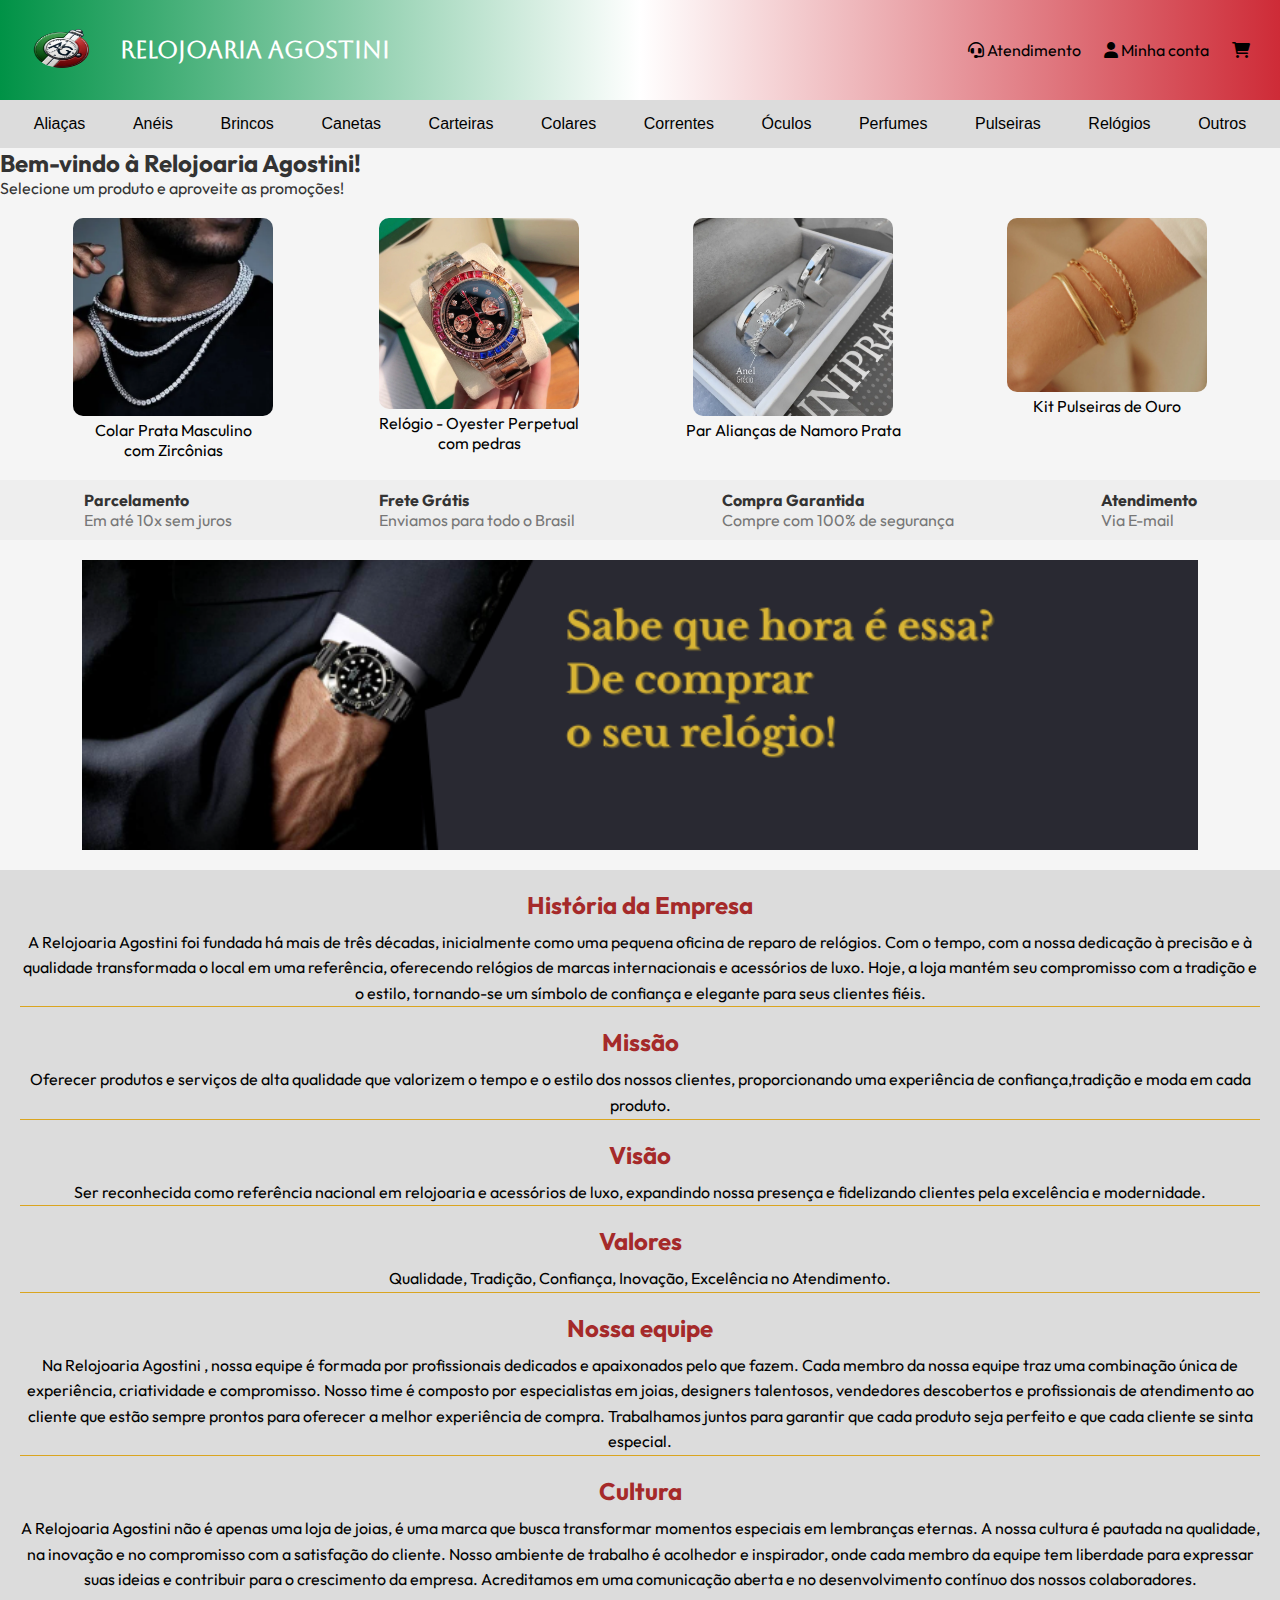
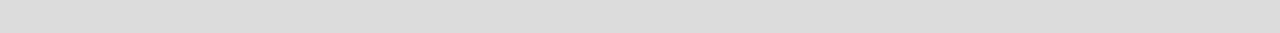
<file: index.html>
<!DOCTYPE html>
<html lang="pt-BR">
<head>
    <meta charset="UTF-8">
    <meta name="viewport" content="width=device-width, initial-scale=1.0">
    <title>Relojoaria Agostini</title>
    <link rel="stylesheet" href="css.css">
    
    <!-- Adicionando o link do Google Fonts -->
    <link href="https://fonts.googleapis.com/css2?family=Aboreto&display=swap" rel="stylesheet">
    <link href="https://fonts.googleapis.com/css2?family=Outfit:wght@100..900&display=swap" rel="stylesheet">

    <!-- Adicionando o link do Font Awesome -->
    <link rel="stylesheet" href="https://cdnjs.cloudflare.com/ajax/libs/font-awesome/6.0.0-beta3/css/all.min.css">
</head>
<body>

<header>
    <div class="logo">
        <img src="img/logo.png" alt="Logo Relojoaria Agostini" class="logo-img">
        <h1>Relojoaria Agostini</h1>
    </div>
    
    
    <div class="user-options">
        <a href="atendimento.html" class="atendimento-link">
            <span><i class="fa-solid fa-headset" style="color: black;"></i> Atendimento</span>
        </a>
        <a href="conta.html" id="minha-conta" class="atendimento-link">
            <span><i class="fa-solid fa-user" style="color: black;"></i> Minha conta</span>
        </a>
        <span><i class="fa-solid fa-cart-shopping" style="color: black;"></i></span>
    </div>
</header>
    

<!-- Navigation -->
<nav>
    <ul>
        <li><a href="aliança.html">Aliaças</a></li>
        <li><a href="anél.html">Anéis</a></li>
        <li><a href="brinco.html">Brincos</a></li>
        <li><a href="caneta.html">Canetas</a></li>
        <li><a href="carteira.html">Carteiras</a></li>
        <li><a href="colar.html">Colares</a></li>
        <li><a href="corrente.html">Correntes</a></li>
        <li><a href="óculos.html">Óculos</a></li>
        <li><a href="perfume.html">Perfumes</a></li>
        <li><a href="pulseira.html">Pulseiras</a></li>
        <li><a href="relógio.html">Relógios</a></li>   
        <li><a href="outros.html">Outros</a></li>
    </ul>
</nav>

<!-- Exibição de boas-vindas -->
<section id="boas-vindas">
    <h2>Bem-vindo à Relojoaria Agostini!</h2>
    <p id="boas-vindas-texto">Selecione um produto e aproveite as promoções!</p>
</section>

<!-- Product Section -->
<section class="products">
    <div class="product-item">
        <img src="img/Colar.PNG" alt="Colar da moda">
        <p>Colar Prata Masculino <br> com Zircônias</p>
    </div>
    <div class="product-item">
        <img src="img/Relógio.PNG" alt="Relógio Rolex">
        <p>Relógio - Oyester Perpetual <br> com pedras</p>
    </div>
    <div class="product-item">
        <img src="img/aliança1.PNG" alt="Aliança de Prata">
        <p>Par Alianças de Namoro Prata</p>
    </div>
    <div class="product-item">
        <img src="img/Pulseira.PNG" alt="Pulseira de ouro">
        <p>Kit Pulseiras de Ouro</p>
    </div>
</section>

<!-- Footer -->
<footer>
    <div class="footer-item">
        <p>Parcelamento</p>
        <span>Em até 10x sem juros</span>
    </div>
    <div class="footer-item">
        <p>Frete Grátis</p>
        <span>Enviamos para todo o Brasil</span>
    </div>
    <div class="footer-item">
        <p>Compra Garantida</p>
        <span>Compre com 100% de segurança</span>
    </div>
    <div class="footer-item">
        <p>Atendimento</p>
        <span>Via E-mail</span>
    </div>
</footer>

<!-- Imagem abaixo dos contatos (footer) -->
<section class="additional-image">
    <img src="img/Relógio2.png" alt="Essa é a hora" class="image-below-footer">
</section>

<section class="company-info">
    <div class="info-section">
        <h2>História da Empresa</h2>
        <p>A Relojoaria Agostini foi fundada há mais de três décadas, inicialmente como uma pequena oficina de reparo de relógios. Com o tempo, com a nossa dedicação à precisão e à qualidade transformada o local em uma referência, oferecendo relógios de marcas internacionais e acessórios de luxo. Hoje, a loja mantém seu compromisso com a tradição e o estilo, tornando-se um símbolo de confiança e elegante para seus clientes fiéis.</p>
    </div>
    <div class="info-section">
        <h2>Missão</h2>
        <p>Oferecer produtos e serviços de alta qualidade que valorizem o tempo e o estilo dos nossos clientes, proporcionando uma experiência de confiança,tradição e moda em cada produto.</p>
    </div>
    <div class="info-section">
        <h2>Visão</h2>
        <p>Ser reconhecida como referência nacional em relojoaria e acessórios de luxo, expandindo nossa presença e fidelizando clientes pela excelência e modernidade.</p>
    </div>
    <div class="info-section">
        <h2>Valores</h2>
        <p>Qualidade, Tradição, Confiança, Inovação, Excelência no Atendimento.</p>
    </div>
    
    <div class="info-section">
        <h2>Nossa equipe</h2>
        <p>Na Relojoaria Agostini , nossa equipe é formada por profissionais dedicados e apaixonados pelo que fazem. Cada membro da nossa equipe traz uma combinação única de experiência, criatividade e compromisso. Nosso time é composto por especialistas em joias, designers talentosos, vendedores descobertos e profissionais de atendimento ao cliente que estão sempre prontos para oferecer a melhor experiência de compra. Trabalhamos juntos para garantir que cada produto seja perfeito e que cada cliente se sinta especial.</p>
    </div>
    
    <div class="info-section">
        <h2>Cultura</h2>
        <p>A Relojoaria Agostini não é apenas uma loja de joias, é uma marca que busca transformar momentos especiais em lembranças eternas. A nossa cultura é pautada na qualidade, na inovação e no compromisso com a satisfação do cliente. Nosso ambiente de trabalho é acolhedor e inspirador, onde cada membro da equipe tem liberdade para expressar suas ideias e contribuir para o crescimento da empresa. Acreditamos em uma comunicação aberta e no desenvolvimento contínuo dos nossos colaboradores.</p>
    </div>
</section>

<script src="js.js"></script>

</body>
</html>
</file>
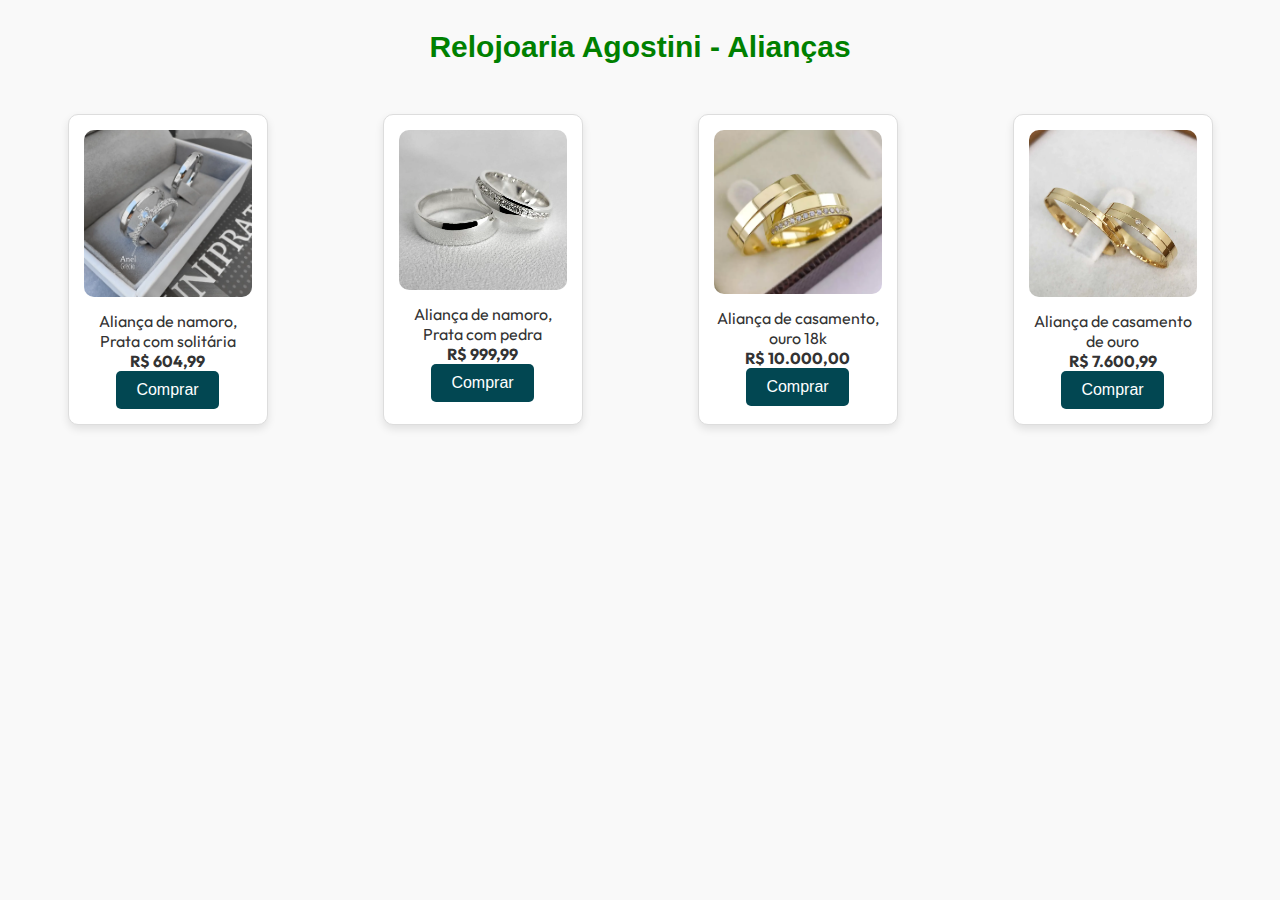
<file: aliança.html>
<!DOCTYPE html>
<html lang="pt-BR">
<head>
    <meta charset="UTF-8">
    <meta name="viewport" content="width=device-width, initial-scale=1.0">
    <title>Alianças | Relojoaria Agostini</title>
    <link rel="stylesheet" href="categoria.css">
    <link href="https://fonts.googleapis.com/css2?family=Outfit:wght@100..900&display=swap" rel="stylesheet">
</head>
<body>

<header>
    <h1>Relojoaria Agostini - Alianças</h1>
</header>

<section class="products">
    <div class="product-item">
        <img src="img/aliança1.PNG" alt="Anel 1">
        <p>Aliança de namoro, Prata com solitária</p>
    <p class="product-price">R$ 604,99</p> <!-- Preço do produto -->
    <button class="buy-button">Comprar</button> <!-- Botão de compra -->
</div>
    
    <div class="product-item">
        <img src="img/aliança2.PNG" alt="Anel 2">
        <p>Aliança de namoro, Prata com pedra</p>
    <p class="product-price">R$ 999,99</p> <!-- Preço do produto -->
    <button class="buy-button">Comprar</button> <!-- Botão de compra -->
</div>
    
    <div class="product-item">
        <img src="img/aliança3.PNG" alt="Anel 3">
        <p>Aliança de casamento, ouro 18k</p>
        <p class="product-price">R$ 10.000,00</p> <!-- Preço do produto -->
    <button class="buy-button">Comprar</button> <!-- Botão de compra -->
</div>
    
    
    <div class="product-item">
        <img src="img/aliança4.PNG" alt="Anel 4">
        <p>Aliança de casamento de ouro</p>
        <p class="product-price">R$ 7.600,99</p> <!-- Preço do produto -->
    <button class="buy-button">Comprar</button> <!-- Botão de compra -->
</div>
    
</section>

</body>
</html>
</file>
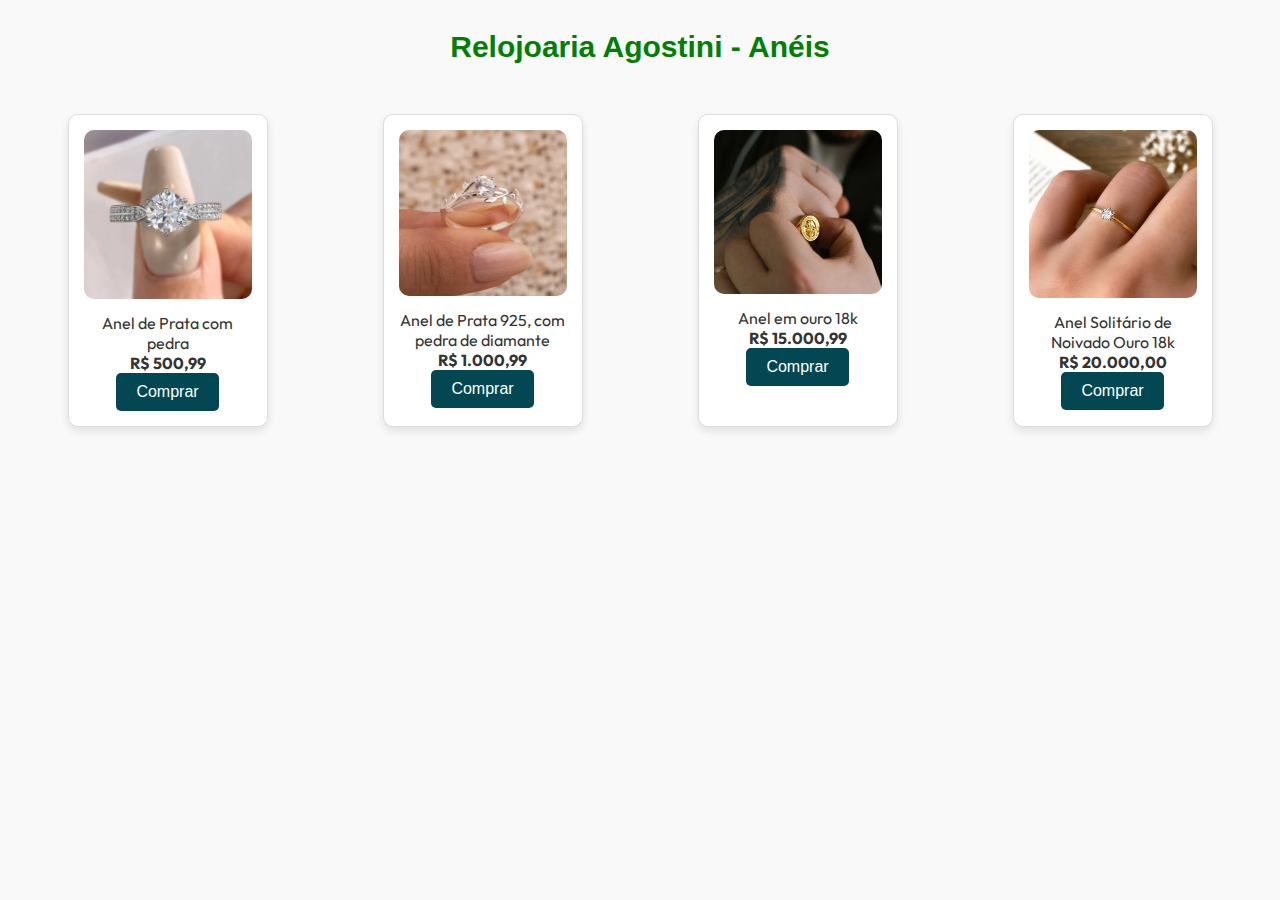
<file: anél.html>
<!DOCTYPE html>
<html lang="pt-BR">
<head>
    <meta charset="UTF-8">
    <meta name="viewport" content="width=device-width, initial-scale=1.0">
    <title>Anéis | Relojoaria Agostini</title>
    <link rel="stylesheet" href="categoria.css">
    <link href="https://fonts.googleapis.com/css2?family=Outfit:wght@100..900&display=swap" rel="stylesheet">
</head>
<body>

<header>
    <h1>Relojoaria Agostini - Anéis</h1>
</header>

<section class="products">
    <div class="product-item">
        <img src="img/anel1.PNG" alt="Anel 1">
        <p>Anel de Prata com pedra</p>
    <p class="product-price">R$ 500,99</p> <!-- Preço do produto -->
    <button class="buy-button">Comprar</button> <!-- Botão de compra -->
</div>
    
    <div class="product-item">
        <img src="img/anel2.PNG" alt="Anel 2">
        <p>Anel de Prata 925, com pedra de diamante</p>
    <p class="product-price">R$ 1.000,99</p> <!-- Preço do produto -->
    <button class="buy-button">Comprar</button> <!-- Botão de compra -->
</div>
    
    <div class="product-item">
        <img src="img/anel3.PNG" alt="Anel 3">
        <p>Anel em ouro 18k</p>
        <p class="product-price">R$ 15.000,99</p> <!-- Preço do produto -->
    <button class="buy-button">Comprar</button> <!-- Botão de compra -->
</div>
    
    
    <div class="product-item">
        <img src="img/anel4.PNG" alt="Anel 4">
        <p>Anel Solitário de Noivado Ouro 18k</p>
        <p class="product-price">R$ 20.000,00</p> <!-- Preço do produto -->
        <button class="buy-button">Comprar</button> <!-- Link para a página de pagamento -->
</div>
    
</section>

</body>
</html>
</file>
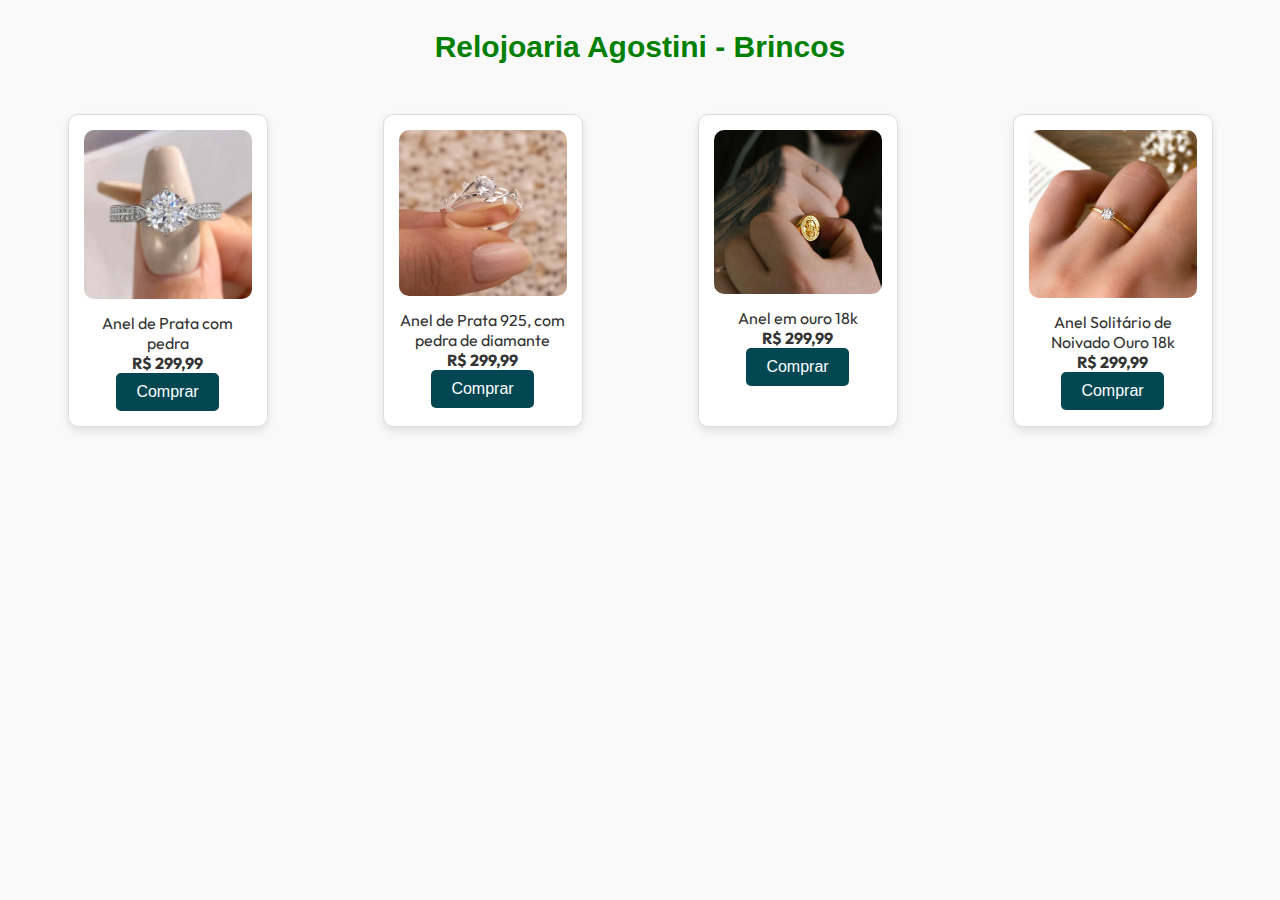
<file: brinco.html>
<!DOCTYPE html>
<html lang="pt-BR">
<head>
    <meta charset="UTF-8">
    <meta name="viewport" content="width=device-width, initial-scale=1.0">
    <title>Brincos | Relojoaria Agostini</title>
    <link rel="stylesheet" href="categoria.css">
    <link href="https://fonts.googleapis.com/css2?family=Outfit:wght@100..900&display=swap" rel="stylesheet">
</head>
<body>

<header>
    <h1>Relojoaria Agostini - Brincos</h1>
</header>

<section class="products">
    <div class="product-item">
        <img src="img/anel1.PNG" alt="Anel 1">
        <p>Anel de Prata com pedra</p>
    <p class="product-price">R$ 299,99</p> <!-- Preço do produto -->
    <button class="buy-button">Comprar</button> <!-- Botão de compra -->
</div>
    
    <div class="product-item">
        <img src="img/anel2.PNG" alt="Anel 2">
        <p>Anel de Prata 925, com pedra de diamante</p>
    <p class="product-price">R$ 299,99</p> <!-- Preço do produto -->
    <button class="buy-button">Comprar</button> <!-- Botão de compra -->
</div>
    
    <div class="product-item">
        <img src="img/anel3.PNG" alt="Anel 3">
        <p>Anel em ouro 18k</p>
        <p class="product-price">R$ 299,99</p> <!-- Preço do produto -->
    <button class="buy-button">Comprar</button> <!-- Botão de compra -->
</div>
    
    
    <div class="product-item">
        <img src="img/anel4.PNG" alt="Anel 4">
        <p>Anel Solitário de Noivado Ouro 18k</p>
        <p class="product-price">R$ 299,99</p> <!-- Preço do produto -->
    <button class="buy-button">Comprar</button> <!-- Botão de compra -->
</div>
    
</section>

</body>
</html>
</file>
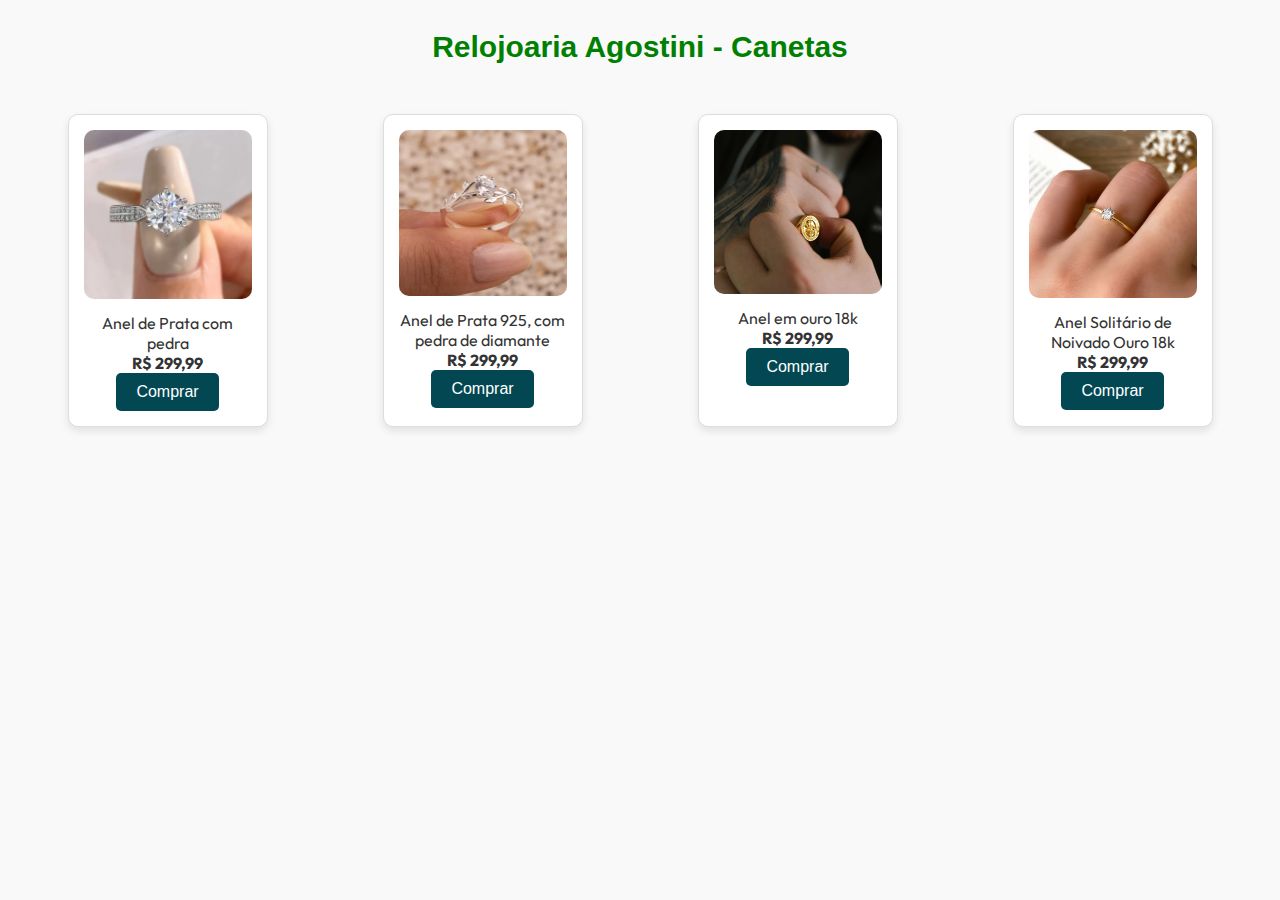
<file: caneta.html>
<!DOCTYPE html>
<html lang="pt-BR">
<head>
    <meta charset="UTF-8">
    <meta name="viewport" content="width=device-width, initial-scale=1.0">
    <title>Canetas | Relojoaria Agostini</title>
    <link rel="stylesheet" href="categoria.css">
    <link href="https://fonts.googleapis.com/css2?family=Outfit:wght@100..900&display=swap" rel="stylesheet">
</head>
<body>

<header>
    <h1>Relojoaria Agostini - Canetas</h1>
</header>

<section class="products">
    <div class="product-item">
        <img src="img/anel1.PNG" alt="Anel 1">
        <p>Anel de Prata com pedra</p>
    <p class="product-price">R$ 299,99</p> <!-- Preço do produto -->
    <button class="buy-button">Comprar</button> <!-- Botão de compra -->
</div>
    
    <div class="product-item">
        <img src="img/anel2.PNG" alt="Anel 2">
        <p>Anel de Prata 925, com pedra de diamante</p>
    <p class="product-price">R$ 299,99</p> <!-- Preço do produto -->
    <button class="buy-button">Comprar</button> <!-- Botão de compra -->
</div>
    
    <div class="product-item">
        <img src="img/anel3.PNG" alt="Anel 3">
        <p>Anel em ouro 18k</p>
        <p class="product-price">R$ 299,99</p> <!-- Preço do produto -->
    <button class="buy-button">Comprar</button> <!-- Botão de compra -->
</div>
    
    
    <div class="product-item">
        <img src="img/anel4.PNG" alt="Anel 4">
        <p>Anel Solitário de Noivado Ouro 18k</p>
        <p class="product-price">R$ 299,99</p> <!-- Preço do produto -->
    <button class="buy-button">Comprar</button> <!-- Botão de compra -->
</div>
    
</section>

</body>
</html>
</file>
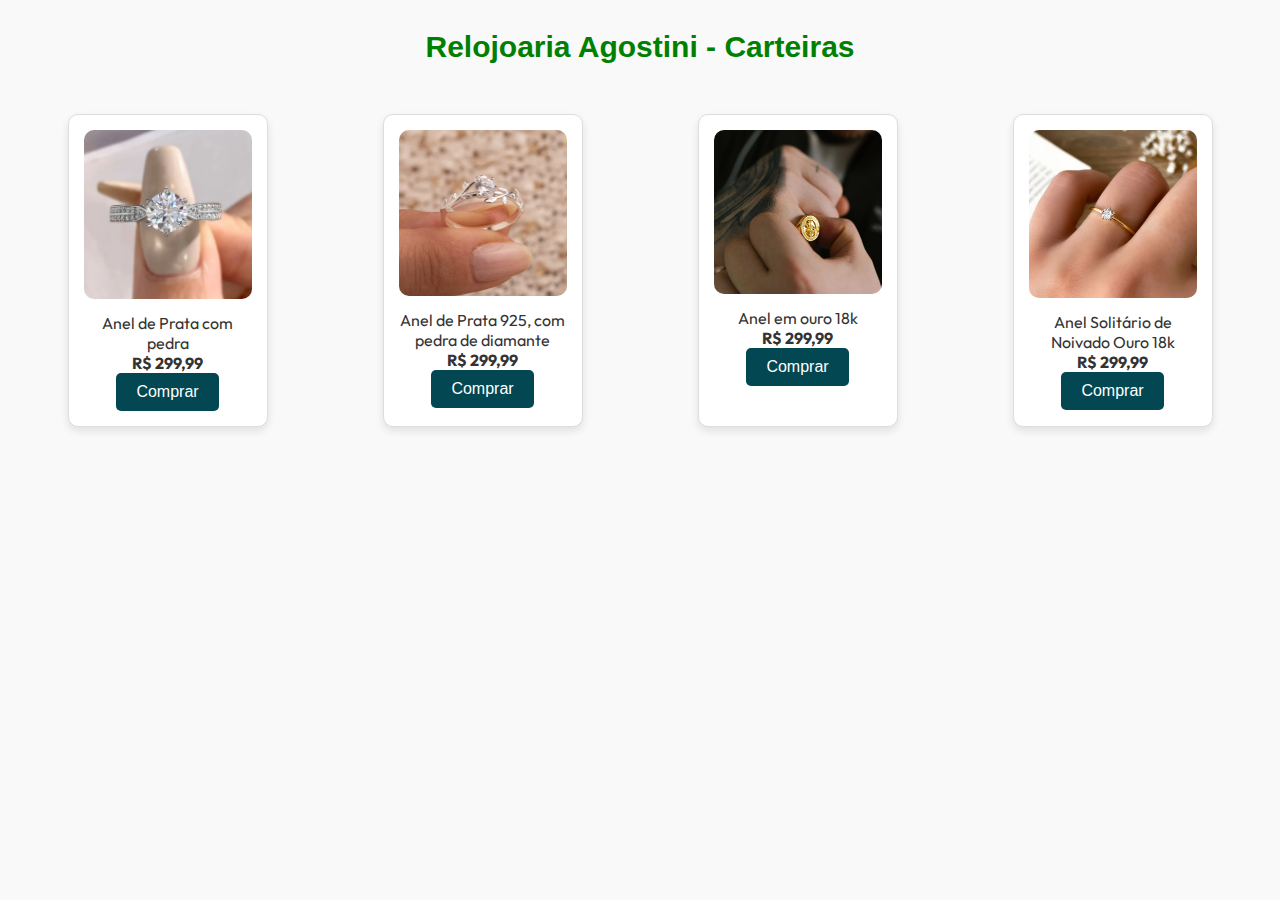
<file: carteira.html>
<!DOCTYPE html>
<html lang="pt-BR">
<head>
    <meta charset="UTF-8">
    <meta name="viewport" content="width=device-width, initial-scale=1.0">
    <title>Carteiras | Relojoaria Agostini</title>
    <link rel="stylesheet" href="categoria.css">
    <link href="https://fonts.googleapis.com/css2?family=Outfit:wght@100..900&display=swap" rel="stylesheet">
</head>
<body>

<header>
    <h1>Relojoaria Agostini - Carteiras</h1>
</header>

<section class="products">
    <div class="product-item">
        <img src="img/anel1.PNG" alt="Anel 1">
        <p>Anel de Prata com pedra</p>
    <p class="product-price">R$ 299,99</p> <!-- Preço do produto -->
    <button class="buy-button">Comprar</button> <!-- Botão de compra -->
</div>
    
    <div class="product-item">
        <img src="img/anel2.PNG" alt="Anel 2">
        <p>Anel de Prata 925, com pedra de diamante</p>
    <p class="product-price">R$ 299,99</p> <!-- Preço do produto -->
    <button class="buy-button">Comprar</button> <!-- Botão de compra -->
</div>
    
    <div class="product-item">
        <img src="img/anel3.PNG" alt="Anel 3">
        <p>Anel em ouro 18k</p>
        <p class="product-price">R$ 299,99</p> <!-- Preço do produto -->
    <button class="buy-button">Comprar</button> <!-- Botão de compra -->
</div>
    
    
    <div class="product-item">
        <img src="img/anel4.PNG" alt="Anel 4">
        <p>Anel Solitário de Noivado Ouro 18k</p>
        <p class="product-price">R$ 299,99</p> <!-- Preço do produto -->
    <button class="buy-button">Comprar</button> <!-- Botão de compra -->
</div>
    
</section>

</body>
</html>
</file>
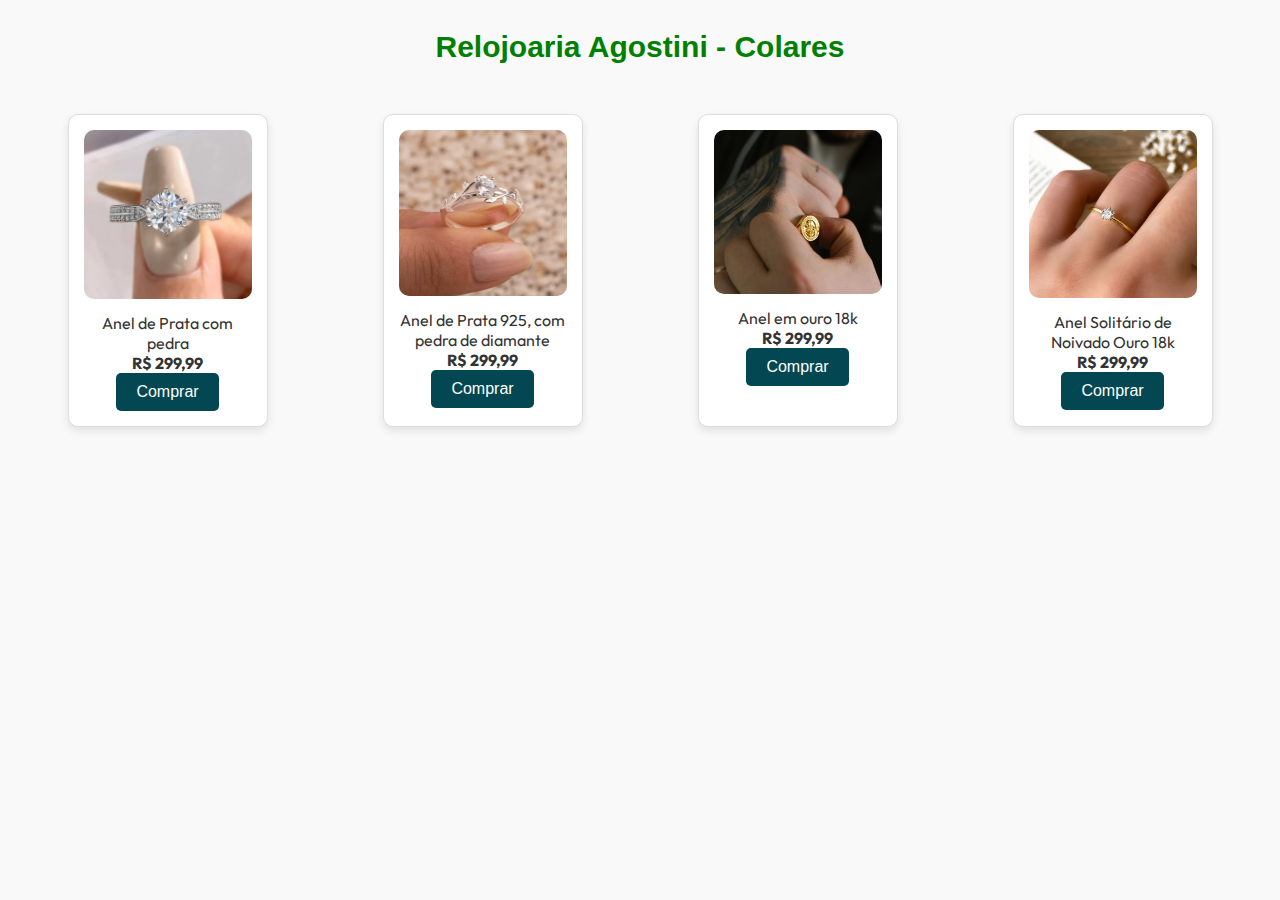
<file: colar.html>
<!DOCTYPE html>
<html lang="pt-BR">
<head>
    <meta charset="UTF-8">
    <meta name="viewport" content="width=device-width, initial-scale=1.0">
    <title>Colares | Relojoaria Agostini</title>
    <link rel="stylesheet" href="categoria.css">
    <link href="https://fonts.googleapis.com/css2?family=Outfit:wght@100..900&display=swap" rel="stylesheet">
</head>
<body>

<header>
    <h1>Relojoaria Agostini - Colares</h1>
</header>

<section class="products">
    <div class="product-item">
        <img src="img/anel1.PNG" alt="Anel 1">
        <p>Anel de Prata com pedra</p>
    <p class="product-price">R$ 299,99</p> <!-- Preço do produto -->
    <button class="buy-button">Comprar</button> <!-- Botão de compra -->
</div>
    
    <div class="product-item">
        <img src="img/anel2.PNG" alt="Anel 2">
        <p>Anel de Prata 925, com pedra de diamante</p>
    <p class="product-price">R$ 299,99</p> <!-- Preço do produto -->
    <button class="buy-button">Comprar</button> <!-- Botão de compra -->
</div>
    
    <div class="product-item">
        <img src="img/anel3.PNG" alt="Anel 3">
        <p>Anel em ouro 18k</p>
        <p class="product-price">R$ 299,99</p> <!-- Preço do produto -->
    <button class="buy-button">Comprar</button> <!-- Botão de compra -->
</div>
    
    
    <div class="product-item">
        <img src="img/anel4.PNG" alt="Anel 4">
        <p>Anel Solitário de Noivado Ouro 18k</p>
        <p class="product-price">R$ 299,99</p> <!-- Preço do produto -->
    <button class="buy-button">Comprar</button> <!-- Botão de compra -->
</div>
    
</section>

</body>
</html>
</file>
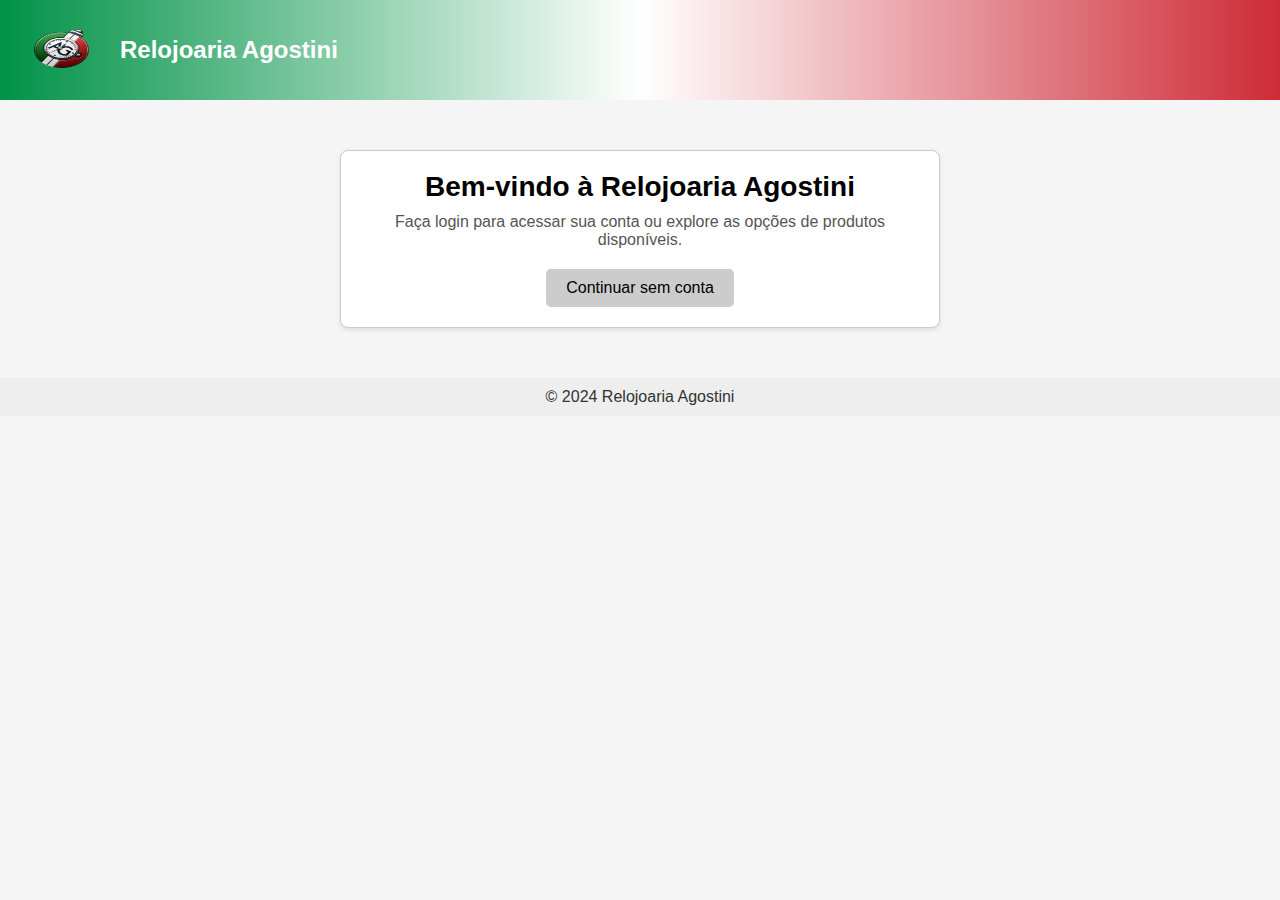
<file: conta.html>
<!DOCTYPE html>
<html lang="pt-BR">
<head>
    <meta charset="UTF-8">
    <meta name="viewport" content="width=device-width, initial-scale=1.0">
    <title>Minha Conta - Relojoaria Agostini</title>
    <!-- Referência ao arquivo CSS externo -->
    <link rel="stylesheet" href="css.css">
</head>
<body>

<header>
    <div class="logo">
        <img src="img/logo.png" alt="Logo Relojoaria Agostini" class="logo-img">
        <h1>Relojoaria Agostini</h1>
    </div>
</header>

<!-- Seção de opções de conta -->
<section class="account-options">
    <h2>Bem-vindo à Relojoaria Agostini</h2>
    <p>Faça login para acessar sua conta ou explore as opções de produtos disponíveis.</p>
    
    <div>
        <a href="index.html" class="account-buttons">
        <button id="btn-continuar-sem-conta">Continuar sem conta</button>
        </a>
    </div>
</section>

<footer>
    <p>&copy; 2024 Relojoaria Agostini</p>
</footer>

</body>
</html>
</file>
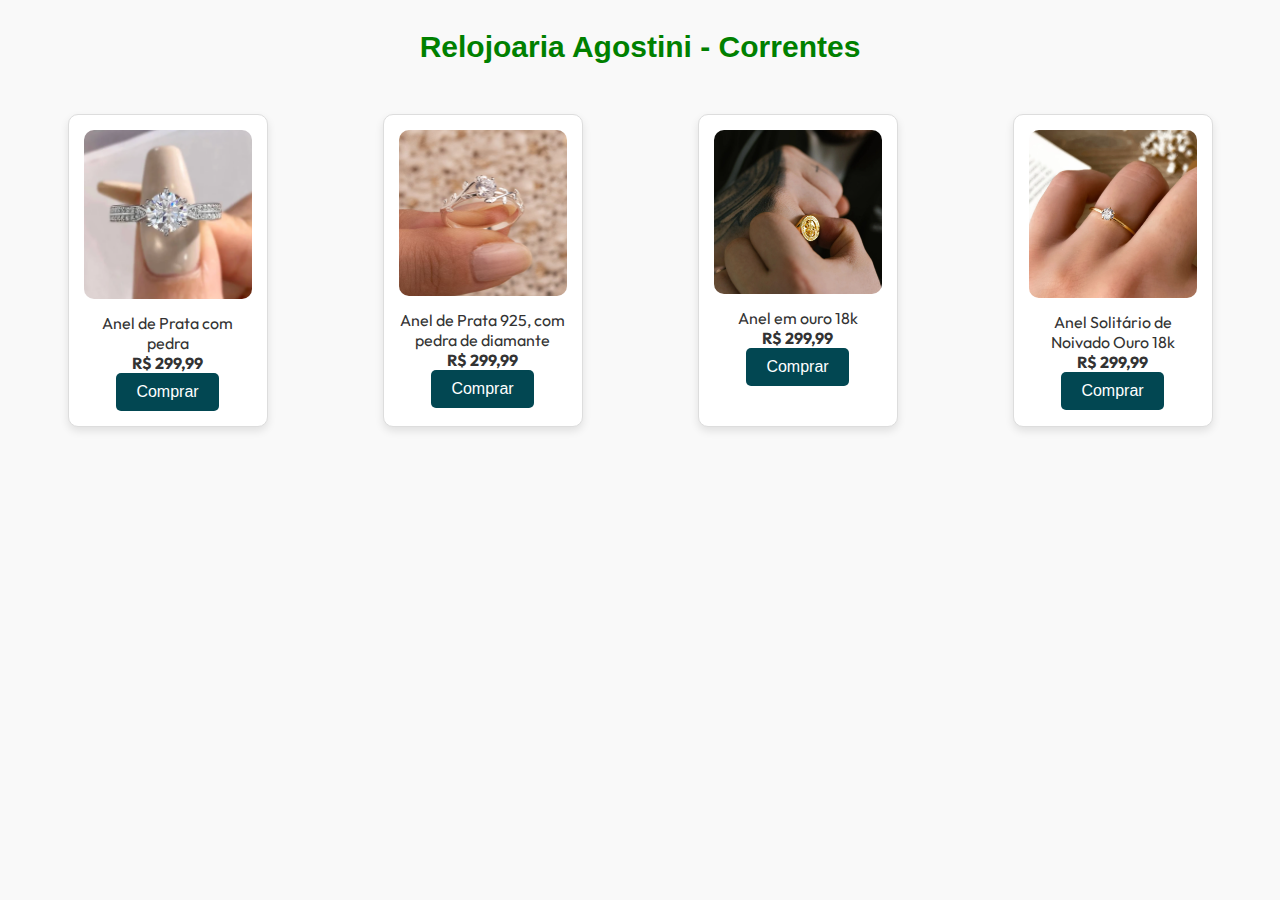
<file: corrente.html>
<!DOCTYPE html>
<html lang="pt-BR">
<head>
    <meta charset="UTF-8">
    <meta name="viewport" content="width=device-width, initial-scale=1.0">
    <title>Correntes | Relojoaria Agostini</title>
    <link rel="stylesheet" href="categoria.css">
    <link href="https://fonts.googleapis.com/css2?family=Outfit:wght@100..900&display=swap" rel="stylesheet">
</head>
<body>

<header>
    <h1>Relojoaria Agostini - Correntes</h1>
</header>

<section class="products">
    <div class="product-item">
        <img src="img/anel1.PNG" alt="Anel 1">
        <p>Anel de Prata com pedra</p>
    <p class="product-price">R$ 299,99</p> <!-- Preço do produto -->
    <button class="buy-button">Comprar</button> <!-- Botão de compra -->
</div>
    
    <div class="product-item">
        <img src="img/anel2.PNG" alt="Anel 2">
        <p>Anel de Prata 925, com pedra de diamante</p>
    <p class="product-price">R$ 299,99</p> <!-- Preço do produto -->
    <button class="buy-button">Comprar</button> <!-- Botão de compra -->
</div>
    
    <div class="product-item">
        <img src="img/anel3.PNG" alt="Anel 3">
        <p>Anel em ouro 18k</p>
        <p class="product-price">R$ 299,99</p> <!-- Preço do produto -->
    <button class="buy-button">Comprar</button> <!-- Botão de compra -->
</div>
    
    
    <div class="product-item">
        <img src="img/anel4.PNG" alt="Anel 4">
        <p>Anel Solitário de Noivado Ouro 18k</p>
        <p class="product-price">R$ 299,99</p> <!-- Preço do produto -->
    <button class="buy-button">Comprar</button> <!-- Botão de compra -->
</div>
    
</section>

</body>
</html>
</file>
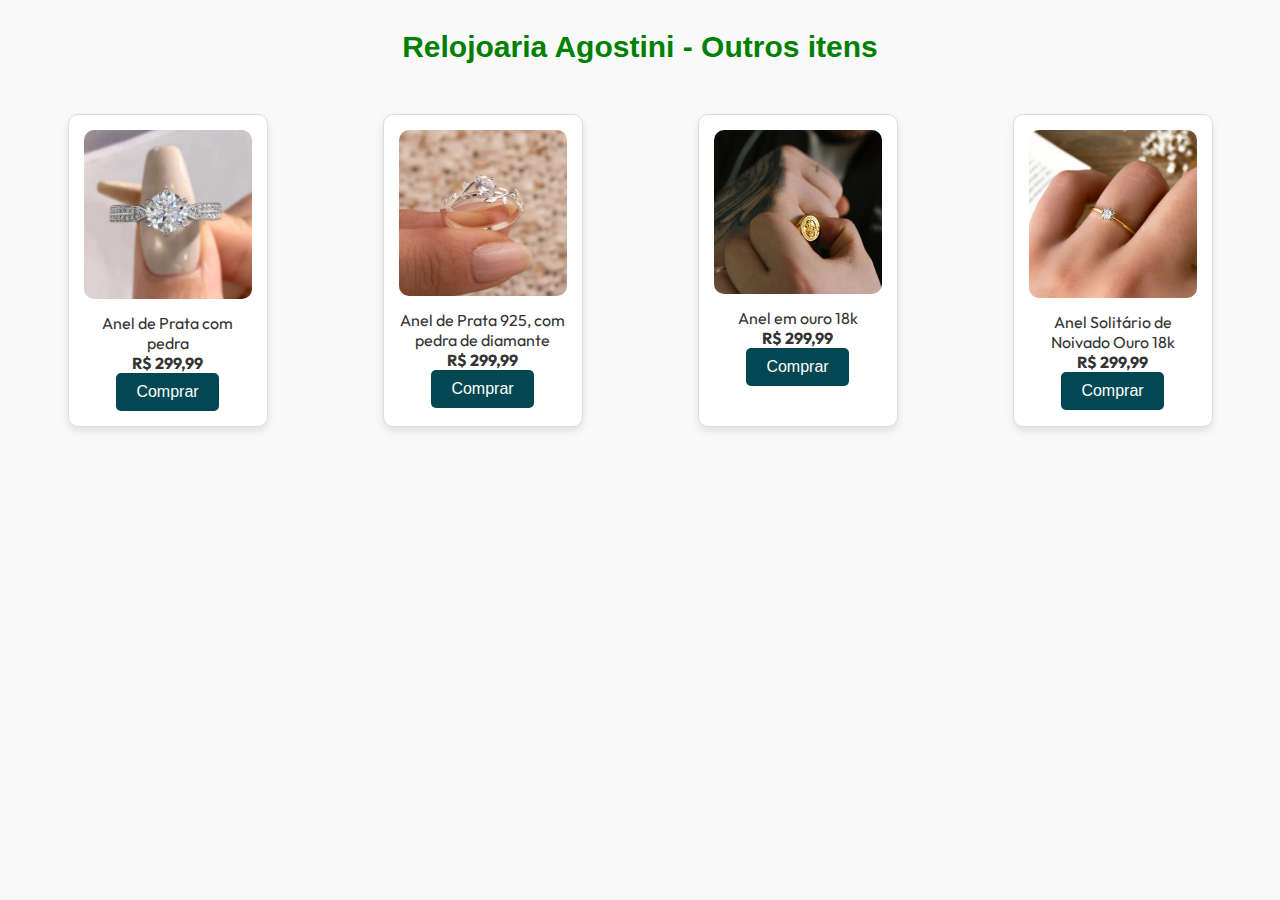
<file: outros.html>
<!DOCTYPE html>
<html lang="pt-BR">
<head>
    <meta charset="UTF-8">
    <meta name="viewport" content="width=device-width, initial-scale=1.0">
    <title>Outros itens | Relojoaria Agostini</title>
    <link rel="stylesheet" href="categoria.css">
    <link href="https://fonts.googleapis.com/css2?family=Outfit:wght@100..900&display=swap" rel="stylesheet">
</head>
<body>

<header>
    <h1>Relojoaria Agostini - Outros itens</h1>
</header>

<section class="products">
    <div class="product-item">
        <img src="img/anel1.PNG" alt="Anel 1">
        <p>Anel de Prata com pedra</p>
    <p class="product-price">R$ 299,99</p> <!-- Preço do produto -->
    <button class="buy-button">Comprar</button> <!-- Botão de compra -->
</div>
    
    <div class="product-item">
        <img src="img/anel2.PNG" alt="Anel 2">
        <p>Anel de Prata 925, com pedra de diamante</p>
    <p class="product-price">R$ 299,99</p> <!-- Preço do produto -->
    <button class="buy-button">Comprar</button> <!-- Botão de compra -->
</div>
    
    <div class="product-item">
        <img src="img/anel3.PNG" alt="Anel 3">
        <p>Anel em ouro 18k</p>
        <p class="product-price">R$ 299,99</p> <!-- Preço do produto -->
    <button class="buy-button">Comprar</button> <!-- Botão de compra -->
</div>
    
    
    <div class="product-item">
        <img src="img/anel4.PNG" alt="Anel 4">
        <p>Anel Solitário de Noivado Ouro 18k</p>
        <p class="product-price">R$ 299,99</p> <!-- Preço do produto -->
    <button class="buy-button">Comprar</button> <!-- Botão de compra -->
</div>
    
</section>

</body>
</html>
</file>
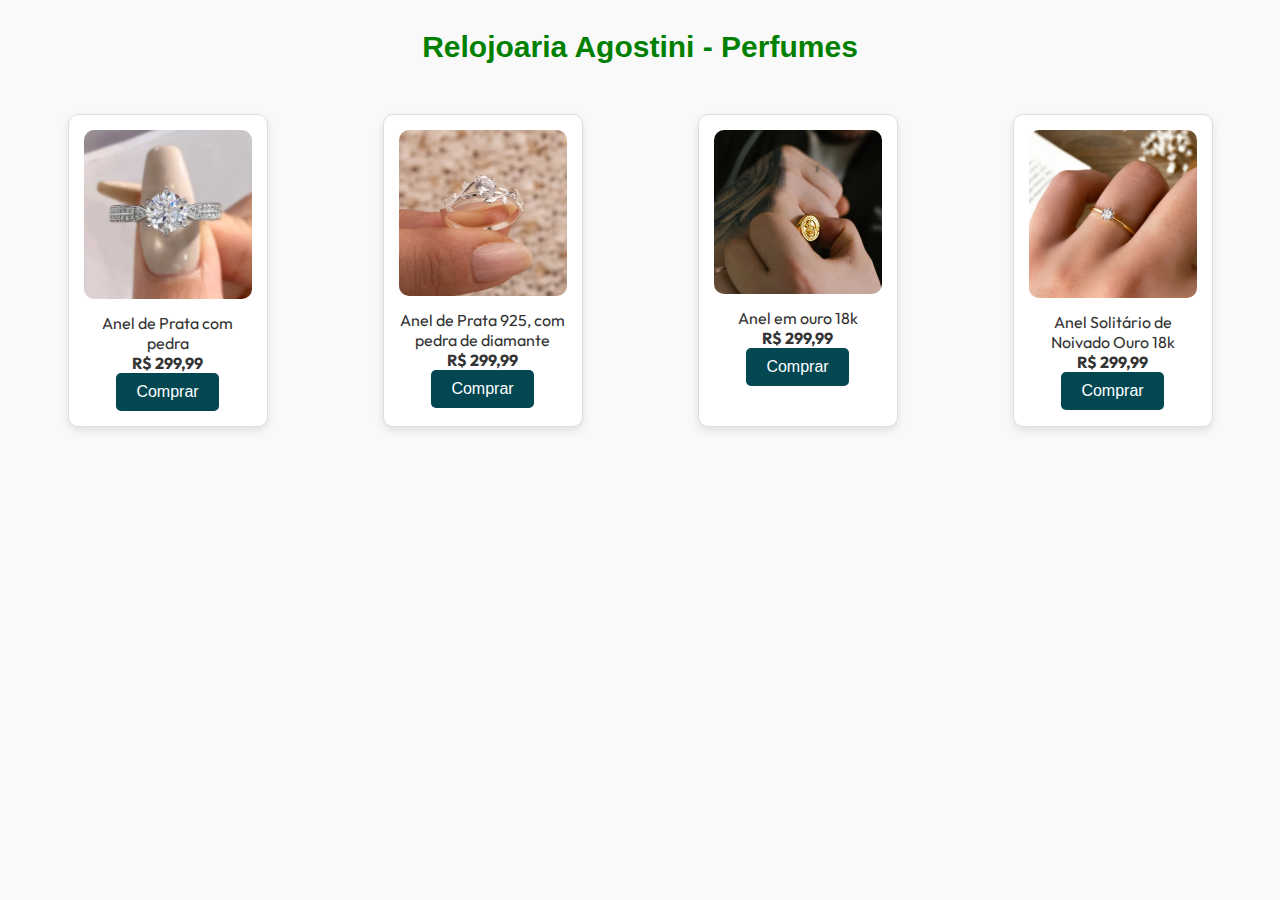
<file: perfume.html>
<!DOCTYPE html>
<html lang="pt-BR">
<head>
    <meta charset="UTF-8">
    <meta name="viewport" content="width=device-width, initial-scale=1.0">
    <title>Perfumes | Relojoaria Agostini</title>
    <link rel="stylesheet" href="categoria.css">
    <link href="https://fonts.googleapis.com/css2?family=Outfit:wght@100..900&display=swap" rel="stylesheet">
</head>
<body>

<header>
    <h1>Relojoaria Agostini - Perfumes</h1>
</header>

<section class="products">
    <div class="product-item">
        <img src="img/anel1.PNG" alt="Anel 1">
        <p>Anel de Prata com pedra</p>
    <p class="product-price">R$ 299,99</p> <!-- Preço do produto -->
    <button class="buy-button">Comprar</button> <!-- Botão de compra -->
</div>
    
    <div class="product-item">
        <img src="img/anel2.PNG" alt="Anel 2">
        <p>Anel de Prata 925, com pedra de diamante</p>
    <p class="product-price">R$ 299,99</p> <!-- Preço do produto -->
    <button class="buy-button">Comprar</button> <!-- Botão de compra -->
</div>
    
    <div class="product-item">
        <img src="img/anel3.PNG" alt="Anel 3">
        <p>Anel em ouro 18k</p>
        <p class="product-price">R$ 299,99</p> <!-- Preço do produto -->
    <button class="buy-button">Comprar</button> <!-- Botão de compra -->
</div>
    
    
    <div class="product-item">
        <img src="img/anel4.PNG" alt="Anel 4">
        <p>Anel Solitário de Noivado Ouro 18k</p>
        <p class="product-price">R$ 299,99</p> <!-- Preço do produto -->
    <button class="buy-button">Comprar</button> <!-- Botão de compra -->
</div>
    
</section>

</body>
</html>
</file>
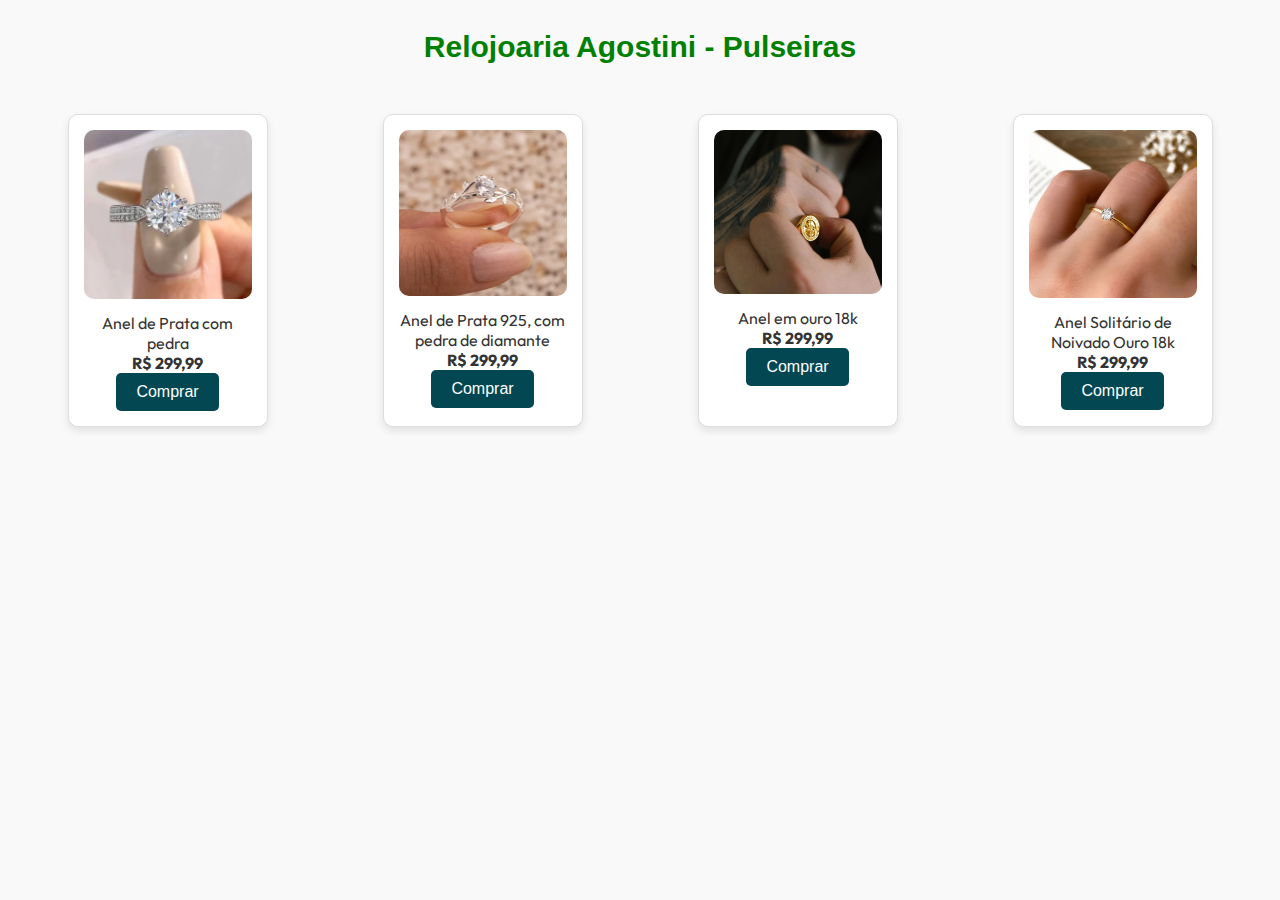
<file: pulseira.html>
<!DOCTYPE html>
<html lang="pt-BR">
<head>
    <meta charset="UTF-8">
    <meta name="viewport" content="width=device-width, initial-scale=1.0">
    <title>Pulseiras | Relojoaria Agostini</title>
    <link rel="stylesheet" href="categoria.css">
    <link href="https://fonts.googleapis.com/css2?family=Outfit:wght@100..900&display=swap" rel="stylesheet">
</head>
<body>

<header>
    <h1>Relojoaria Agostini - Pulseiras</h1>
</header>

<section class="products">
    <div class="product-item">
        <img src="img/anel1.PNG" alt="Anel 1">
        <p>Anel de Prata com pedra</p>
    <p class="product-price">R$ 299,99</p> <!-- Preço do produto -->
    <button class="buy-button">Comprar</button> <!-- Botão de compra -->
</div>
    
    <div class="product-item">
        <img src="img/anel2.PNG" alt="Anel 2">
        <p>Anel de Prata 925, com pedra de diamante</p>
    <p class="product-price">R$ 299,99</p> <!-- Preço do produto -->
    <button class="buy-button">Comprar</button> <!-- Botão de compra -->
</div>
    
    <div class="product-item">
        <img src="img/anel3.PNG" alt="Anel 3">
        <p>Anel em ouro 18k</p>
        <p class="product-price">R$ 299,99</p> <!-- Preço do produto -->
    <button class="buy-button">Comprar</button> <!-- Botão de compra -->
</div>
    
    
    <div class="product-item">
        <img src="img/anel4.PNG" alt="Anel 4">
        <p>Anel Solitário de Noivado Ouro 18k</p>
        <p class="product-price">R$ 299,99</p> <!-- Preço do produto -->
    <button class="buy-button">Comprar</button> <!-- Botão de compra -->
</div>
    
</section>

</body>
</html>
</file>
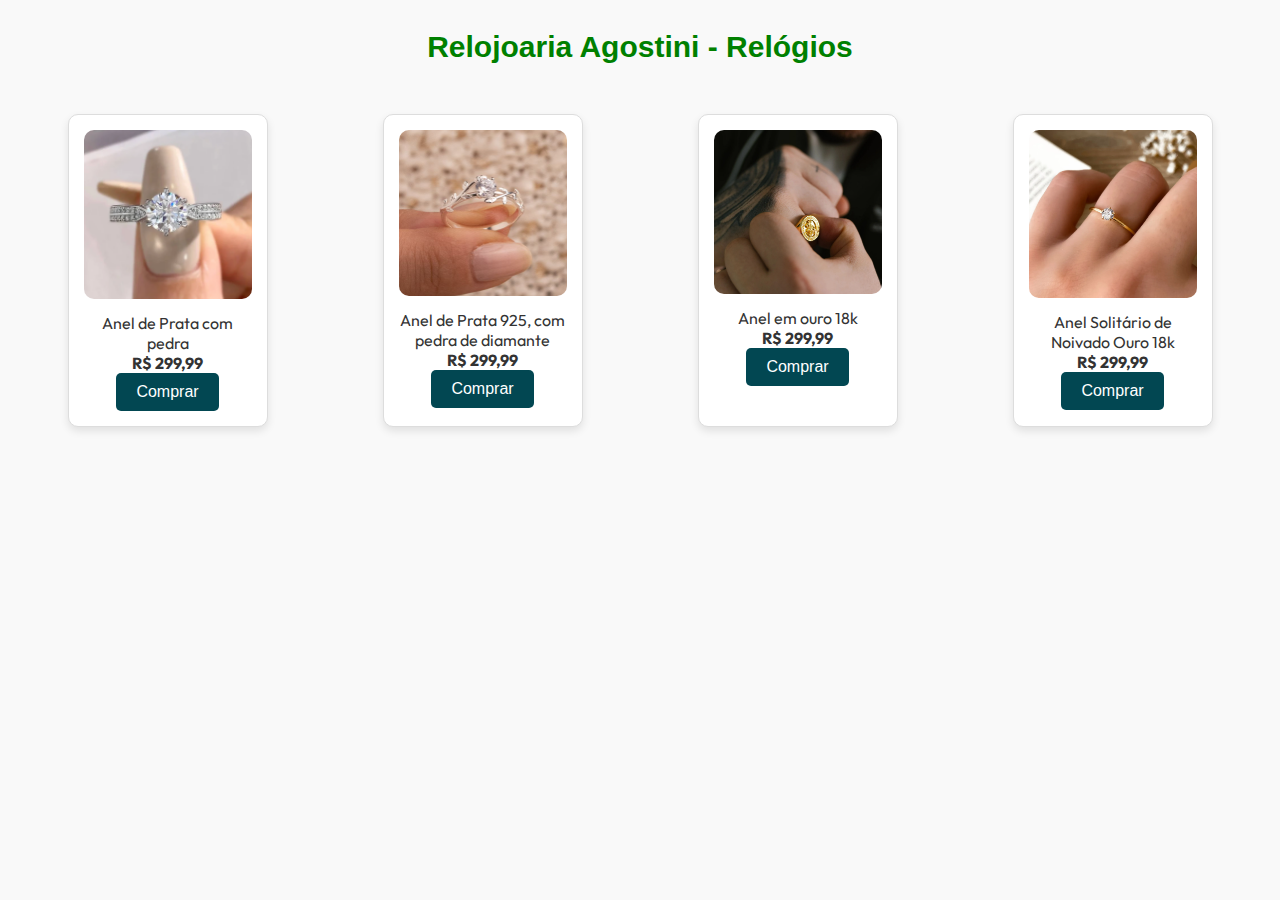
<file: relógio.html>
<!DOCTYPE html>
<html lang="pt-BR">
<head>
    <meta charset="UTF-8">
    <meta name="viewport" content="width=device-width, initial-scale=1.0">
    <title>Relógios | Relojoaria Agostini</title>
    <link rel="stylesheet" href="categoria.css">
    <link href="https://fonts.googleapis.com/css2?family=Outfit:wght@100..900&display=swap" rel="stylesheet">
</head>
<body>

<header>
    <h1>Relojoaria Agostini - Relógios</h1>
</header>

<section class="products">
    <div class="product-item">
        <img src="img/anel1.PNG" alt="Anel 1">
        <p>Anel de Prata com pedra</p>
    <p class="product-price">R$ 299,99</p> <!-- Preço do produto -->
    <button class="buy-button">Comprar</button> <!-- Botão de compra -->
</div>
    
    <div class="product-item">
        <img src="img/anel2.PNG" alt="Anel 2">
        <p>Anel de Prata 925, com pedra de diamante</p>
    <p class="product-price">R$ 299,99</p> <!-- Preço do produto -->
    <button class="buy-button">Comprar</button> <!-- Botão de compra -->
</div>
    
    <div class="product-item">
        <img src="img/anel3.PNG" alt="Anel 3">
        <p>Anel em ouro 18k</p>
        <p class="product-price">R$ 299,99</p> <!-- Preço do produto -->
    <button class="buy-button">Comprar</button> <!-- Botão de compra -->
</div>
    
    
    <div class="product-item">
        <img src="img/anel4.PNG" alt="Anel 4">
        <p>Anel Solitário de Noivado Ouro 18k</p>
        <p class="product-price">R$ 299,99</p> <!-- Preço do produto -->
    <button class="buy-button">Comprar</button> <!-- Botão de compra -->
</div>
    
</section>

</body>
</html>
</file>
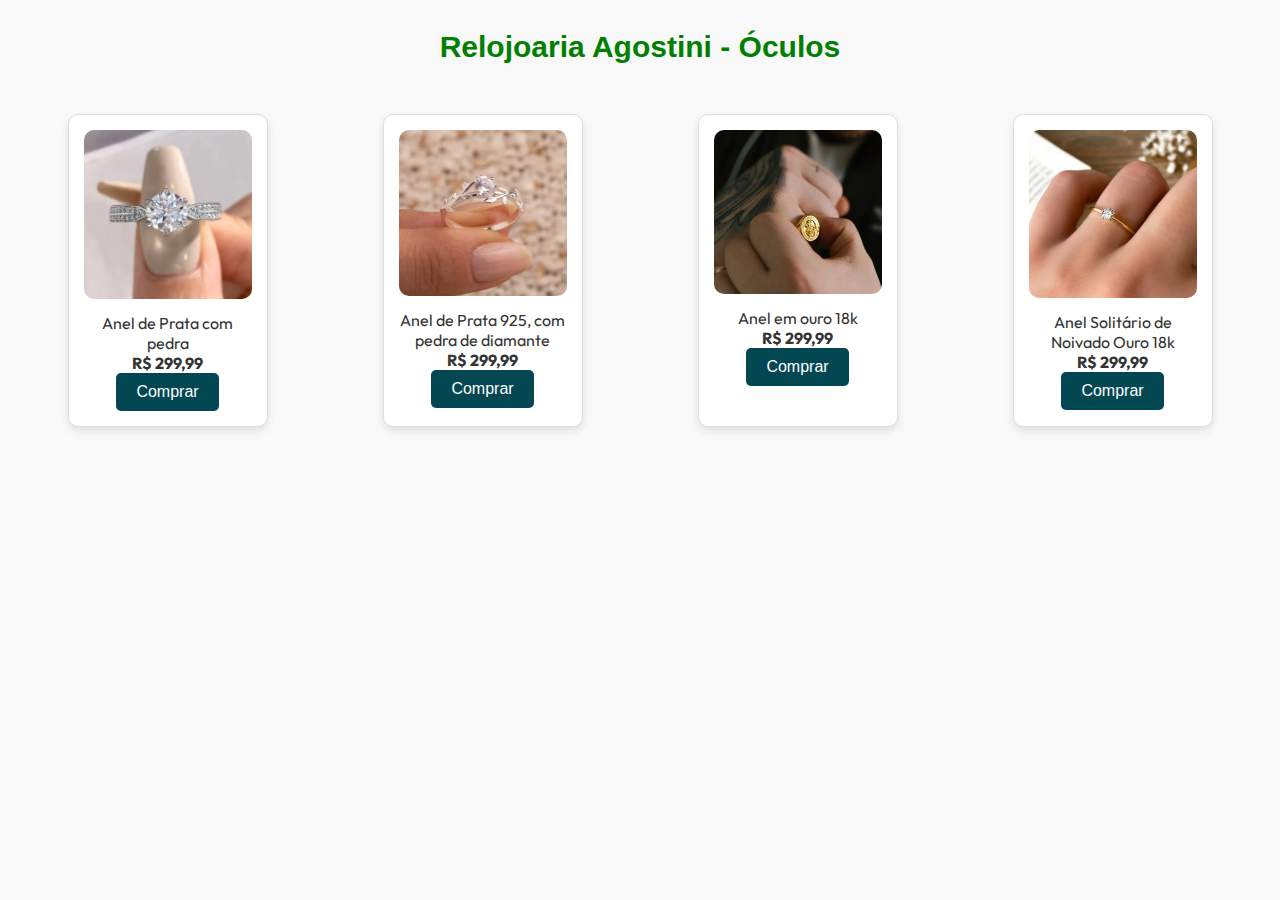
<file: óculos.html>
<!DOCTYPE html>
<html lang="pt-BR">
<head>
    <meta charset="UTF-8">
    <meta name="viewport" content="width=device-width, initial-scale=1.0">
    <title>Óculos | Relojoaria Agostini</title>
    <link rel="stylesheet" href="categoria.css">
    <link href="https://fonts.googleapis.com/css2?family=Outfit:wght@100..900&display=swap" rel="stylesheet">
</head>
<body>

<header>
    <h1>Relojoaria Agostini - Óculos</h1>
</header>

<section class="products">
    <div class="product-item">
        <img src="img/anel1.PNG" alt="Anel 1">
        <p>Anel de Prata com pedra</p>
    <p class="product-price">R$ 299,99</p> <!-- Preço do produto -->
    <button class="buy-button">Comprar</button> <!-- Botão de compra -->
</div>
    
    <div class="product-item">
        <img src="img/anel2.PNG" alt="Anel 2">
        <p>Anel de Prata 925, com pedra de diamante</p>
    <p class="product-price">R$ 299,99</p> <!-- Preço do produto -->
    <button class="buy-button">Comprar</button> <!-- Botão de compra -->
</div>
    
    <div class="product-item">
        <img src="img/anel3.PNG" alt="Anel 3">
        <p>Anel em ouro 18k</p>
        <p class="product-price">R$ 299,99</p> <!-- Preço do produto -->
    <button class="buy-button">Comprar</button> <!-- Botão de compra -->
</div>
    
    
    <div class="product-item">
        <img src="img/anel4.PNG" alt="Anel 4">
        <p>Anel Solitário de Noivado Ouro 18k</p>
        <p class="product-price">R$ 299,99</p> <!-- Preço do produto -->
    <button class="buy-button">Comprar</button> <!-- Botão de compra -->
</div>
    
</section>

</body>
</html>
</file>
<file: css.css>
/* Estilo para toda a página */
* {
    margin: 0;
    padding: 0;
    box-sizing: border-box;
}

body {
    font-family: Arial, sans-serif;
    color: #333;
}

/* Logo e Cabeçalho */
header {
    background: linear-gradient(90deg, #009246, #ffffff, #ce2b37); /* Gradiente com as cores da bandeira da Itália */
    color: white;
    display: flex;
    justify-content: space-between;
    align-items: center;
    padding: 10px 20px;
}

.logo h1 {
   font-family: 'Aboreto', sans-serif;
   font-size: 24px;
}

/* Estilizando a "linha de pesquisa" */
.search-bar {
    position: relative;
}

.search-text {
    font-size: 18px;
    color: black;
    font-weight: 400;
    display: block;
    text-align: center;
    margin-top: 20px;
    position: relative;
}

/* A linha de baixo */
.search-bar::after {
    content: "";
    display: block;
    margin-top: 5px;
    border-bottom: 2px solid black; /* Linha do "risco" */
    width: 150px; /* A largura da linha */
    margin-left: auto;
    margin-right: auto;
}



/* Estilo para as opções de usuário */
.user-options span {
    margin: 0 10px;
    cursor: pointer;
}

.cart-icon {
    font-size: 20px;
}

/* Navegação */
nav {
    background-color: #DCDCDC;
    color: white;
    padding: 10px;
}

nav ul {
    list-style: none;
    display: flex;
    justify-content: space-around;
}

nav li {
    padding: 5px 10px;
    cursor: pointer;
}

/* Estilo específico para os itens de lista de navegação */
nav ul li {
    color: white; /* Define a cor dos itens de navegação */
    font-family: Arial, sans-serif; /* Define a fonte para os itens de navegação */
    text-decoration: none; /* Remove o sublinhado */
    font-size: 16px; /* Ajusta o tamanho da fonte */
}

/* Para assegurar que links dentro dos itens de navegação fiquem sem a cor azul */
nav ul li a {
    color: inherit; /* Herda a cor definida no item de lista */
    text-decoration: none; /* Remove o sublinhado */
}

/* Estilo para o item "Minha Conta" */
#minha-conta {
    color: black; /* Define a cor do texto como preto */
    font-size: 16px; /* Ajusta o tamanho da fonte */
    cursor: pointer; /* Altera o cursor para indicar que é interativo */
}

/* Alterando a cor do item "Minha Conta" quando passar o mouse */
#minha-conta:hover {
    color: #024752; /* Nova cor ao passar o mouse */
}


/* Produtos */
.products {
    display: flex;
    justify-content: space-around;
    padding: 20px;
    color: black;
    font-family: 'Outfit'
}

.product-item {
    text-align: center;
}

.product-item img {
    width: 200px;
    height: auto;
    border-radius: 10px;
}



/* Rodapé */
footer {
    background-color: #eee;
    display: flex;
    justify-content: space-around;
    padding: 10px;
}

.footer-item p {
    font-weight: bold;
}

.footer-item span {
    color: #777;
}

.additional-image {
    display: flex;
    justify-content: center;
    padding: 20px;
}

.image-below-footer {
    width: 90%; /* Largura maior */
    max-height: 290px; /* Altura menor */
    /*object-fit: cover; /* Ajusta a imagem sem distorção */
    
}

.logo {
    display: flex;
    align-items: center;
}

.logo-img {
    width: 80px;
    height: 80px;
    margin-right: 10px;
}
.company-info {
    padding: 20px;
    background-color: #DCDCDC; /* Cor de fundo clara para destacar */
}

.info-section {
    margin-bottom: 20px;
    text-align: center;
    border-bottom: 1px solid #DAA520; /* Linha separadora */
}

.info-section:last-child {
    border-bottom: none; /* Remove a linha da última seção */
}

.info-section h2 {
    font-size: 24px;
    color: #A52A2A; /* Cor do título combinando com a paleta */
    margin-bottom: 10px;
}

.info-section p {
    font-size: 16px;
    color: black; /* Cor do texto */
    line-height: 1.6;
}

/* Estilo do formulário de contato */
.contact-form {
    max-width: 600px;
    margin: 40px auto;
    padding: 20px;
    background-color: #f9f9f9;
    border-radius: 8px;
    box-shadow: 0 4px 8px rgba(0, 0, 0, 0.1);
}


.contact-form h2 {
    font-size: 24px;
    color: #024752;
    margin-bottom: 20px;
    text-align: center;
}

.contact-form label {
    display: block;
    font-weight: bold;
    margin-bottom: 5px;
    color: #333;
}

.contact-form input[type="text"],
.contact-form input[type="email"],
.contact-form textarea {
    width: 100%;
    padding: 10px;
    margin-bottom: 15px;
    border: 1px solid #ccc;
    border-radius: 5px;
}

.contact-form button {
    width: 100%;
    padding: 12px;
    background-color: #024752;
    color: white;
    border: none;
    border-radius: 5px;
    font-size: 16px;
    cursor: pointer;
}

.contact-form button:hover {
    background-color: #015a4b;
}

/* Quando o link for focado ou ao passar o mouse, garantir que a cor e o fundo não mudem */
#button:focus,
#button:hover {
    color: black; /* Garante que a cor do texto seja preta */
    background-color: transparent; /* Mantém o fundo transparente */
    border: 1px solid black; /* Borda preta */
    text-decoration: none; /* Remove o sublinhado no hover ou focus */
}

/* Para links não visitados */
a:link {
    color: black; /* Define a cor do texto para links não visitados */
    text-decoration: none; /* Remove o sublinhado dos links não visitados */
}

/* Para links visitados */
a:visited {
    color: black; /* Garante que links visitados também tenham a cor preta */
    text-decoration: none; /* Remove o sublinhado dos links visitados */
}

/* Remover qualquer estilo de link padrão (como cor azul e sublinhado) */
a:focus,
a:hover {
    color: black; /* Define a cor do link como preta no hover ou focus */
    text-decoration: none; /* Remove o sublinhado do link */
}

/* Estilo geral do corpo */
body {
    font-family: 'Outfit', sans-serif;
    margin: 0;
    padding: 0;
    background-color: #f5f5f5; /* Fundo claro */
    color: #333; /* Texto escuro */
}

/* Estilo do cabeçalho */
header {
    background-color: #000;
    color: #fff;
    display: flex;
    align-items: center;
    padding: 20px;
}

header .logo {
    display: flex;
    align-items: center;
    gap: 10px;
}

header .logo-img {
    height: 60px;
}

header h1 {
    font-size: 24px;
    font-family: 'Aboreto', cursive;
}

/* Seção de opções de conta */
.account-options {
    text-align: center;
    margin: 50px auto;
    max-width: 600px;
    padding: 20px;
    background-color: #fff;
    border: 1px solid #ccc;
    border-radius: 8px;
    box-shadow: 0 2px 4px rgba(0, 0, 0, 0.1);
}

.account-options h2 {
    font-size: 28px;
    margin-bottom: 10px;
    color: #000;
}

.account-options p {
    font-size: 16px;
    margin-bottom: 20px;
    color: #555;
}

/* Botões */
.account-buttons {
    display: flex;
    justify-content: space-around;
    gap: 10px;
}

.account-buttons button {
    font-size: 16px;
    padding: 10px 20px;
    border: none;
    border-radius: 5px;
    cursor: pointer;
    transition: background-color 0.3s ease;
}

.account-buttons button#btn-criar-conta {
    background-color: #000;
    color: #fff;
}

.account-buttons button#btn-criar-conta:hover {
    background-color: #444;
}

.account-buttons button#btn-continuar-sem-conta {
    background-color: #ccc;
    color: #000;
}

.account-buttons button#btn-continuar-sem-conta:hover {
    background-color: #999;
}



/* Estilo geral para inputs e botões */
input[type="text"], 
input[type="email"], 
input[type="password"], 
input[type="number"], 
textarea {
    font-family: 'Outfit', sans-serif; /* Fonte harmoniosa com o site */
    font-size: 16px; /* Ajusta o tamanho do texto */
    padding: 10px; /* Espaçamento interno */
    margin: 10px 0; /* Espaçamento externo */
    width: calc(100% - 20px); /* Preenche o espaço disponível, com margem */
    max-width: 400px; /* Limita a largura máxima */
    border: 1px solid #ccc; /* Borda discreta */
    border-radius: 5px; /* Arredonda os cantos */
    background-color: #f9f9f9; /* Fundo claro */
    color: #333; /* Texto escuro */
    box-shadow: 0 2px 4px rgba(0, 0, 0, 0.1); /* Sombra leve */
    transition: border-color 0.3s ease, box-shadow 0.3s ease; /* Efeito ao focar */
}

input[type="text"]:focus, 
input[type="email"]:focus, 
input[type="password"]:focus, 
input[type="number"]:focus, 
textarea:focus {
    border-color: #000; /* Borda destacada ao focar */
    box-shadow: 0 4px 8px rgba(0, 0, 0, 0.2); /* Sombra ao focar */
    outline: none; /* Remove o outline padrão */
}

/* Botões */
button {
    font-family: 'Outfit', sans-serif; /* Fonte harmoniosa */
    font-size: 16px;
    padding: 10px 20px;
    border: none;
    border-radius: 5px;
    cursor: pointer;
    transition: background-color 0.3s ease, color 0.3s ease;
}

button:hover {
    background-color: #444; /* Cor de fundo mais escura */
    color: #fff; /* Texto branco */
}


.buy-button:focus, .buy-button:active {
    outline: none;
    text-decoration: none; /* Remove qualquer sublinhado que possa aparecer */
}
</file>
<file: categoria.css>
/* CSS Base */
* {
    margin: 0;
    padding: 0;
    box-sizing: border-box;
}

body {
    font-family: Arial, sans-serif;
    color: #333;
    background-color: #f9f9f9;
}

/* Título da Página */
h1 {
    font-family: 'Aboreto', sans-serif;
    font-size: 30px;
    color: #008000;
    text-align: center;
    margin: 30px 0;
}

/* Seção de Produtos */
.products {
    display: flex;
    justify-content: space-around;
    padding: 20px;
}

.product-item {
    text-align: center;
    font-family: 'Outfit', sans-serif;
    background-color: #fff;
    border-radius: 10px;
    box-shadow: 0 4px 8px rgba(0, 0, 0, 0.1);
    padding: 15px;
    width: 200px;
    transition: transform 0.3s;
}

.product-item img {
    width: 100%;
    height: auto;
    border-radius: 10px;
    margin-bottom: 10px;
}

.product-item p {
    font-size: 16px;
    color: #333;
    text-align: center;
}

/* Efeito de hover para os itens */
.product-item:hover {
    transform: translateY(-10px);
}

/* Estilo do rodapé das páginas */
footer {
    background-color: #eee;
    display: flex;
    justify-content: space-around;
    padding: 20px;
    font-family: 'Outfit', sans-serif;
}

.footer-item p {
    font-weight: bold;
}

.footer-item span {
    color: #777;
}

/* Estilo dos produtos */
.products {
    display: flex;
    justify-content: space-around;
    flex-wrap: wrap;
    gap: 20px; /* Espaço entre os itens */
    padding: 20px;
}

.product-item {
    text-align: center;
    border: 1px solid #ddd; /* Borda ao redor do item */
    border-radius: 10px; /* Borda arredondada */
    padding: 15px;
    width: 200px; /* Ajuste a largura conforme necessário */
    background-color: #fff; /* Cor de fundo */
    box-shadow: 0 4px 8px rgba(0, 0, 0, 0.1); /* Sombra suave */
}

.product-item img {
    width: 100%; /* Imagem ocupa 100% da largura do item */
    height: auto;
    border-radius: 10px;
}

.product-item h3 {
    font-size: 18px;
    color: #333;
    margin: 10px 0;
}

.product-price {
    font-size: 20px;
    color: #024752;
    font-weight: bold;
}

.buy-button {
    padding: 10px 20px;
    background-color: #024752; /* Cor do botão */
    color: white;
    border: none;
    border-radius: 5px;
    cursor: pointer;
    font-size: 16px;
    transition: background-color 0.3s ease;
}

.buy-button:hover {
    background-color: #015a4b; /* Cor do botão quando passar o mouse */
}
</file>
